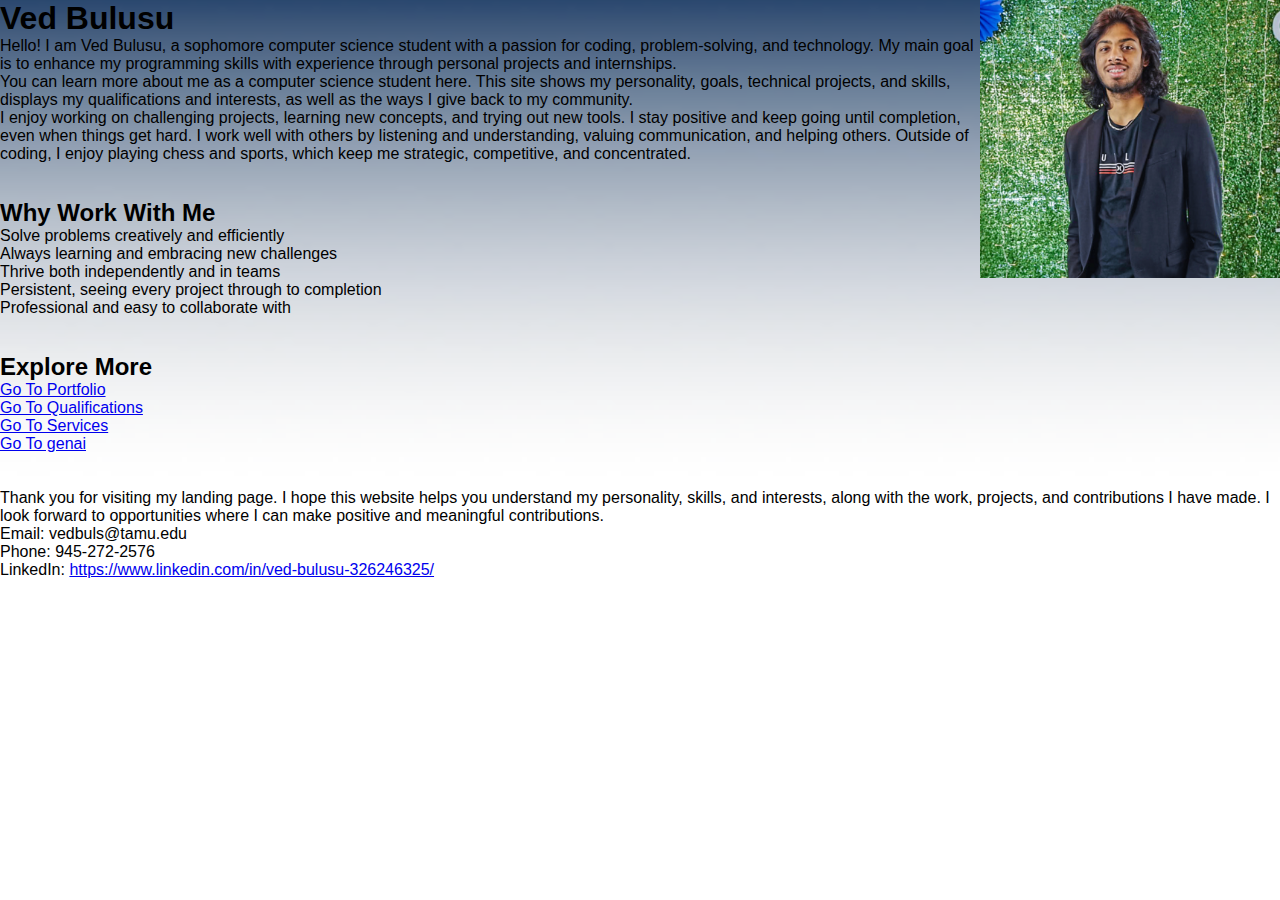
<file: index.html>
<!DOCTYPE html>
<html>
<head>
    <title>Ved Bulusu - Landing Page</title>
    <link rel="stylesheet" type="text/css" href="style.css">
</head>
<body>

<p>
    <img src="Ved.PNG" width="300" alt="Ved's Image" align="right" hspace="20">
</p>

<h1>Ved Bulusu</h1>
<p>Hello! I am Ved Bulusu, a sophomore computer science student with a passion for coding, problem-solving, and technology. My main goal is to enhance my programming skills with experience through personal projects and internships.</p>

<p>You can learn more about me as a computer science student here. This site shows my personality, goals, technical projects, and skills, displays my qualifications and interests, as well as the ways I give back to my community.</p>

<p>I enjoy working on challenging projects, learning new concepts, and trying out new tools. I stay positive and keep going until completion, even when things get hard. I work well with others by listening and understanding, valuing communication, and helping others. Outside of coding, I enjoy playing chess and sports, which keep me strategic, competitive, and concentrated.</p>

<br><br>

<h2>Why Work With Me</h2>
<ul>
    <li>Solve problems creatively and efficiently</li>
    <li>Always learning and embracing new challenges</li>
    <li>Thrive both independently and in teams</li>
    <li>Persistent, seeing every project through to completion</li>
    <li>Professional and easy to collaborate with</li>
</ul>

<br><br>

<h2>Explore More</h2>
<ul>
    <li><a href="portfolio.html">Go To Portfolio</a></li>
    <li><a href="Qualifications.html">Go To Qualifications</a></li>
    <li><a href="services.html">Go To Services</a></li>
    <li><a href="genai.html">Go To genai</a></li>

</ul>

<br><br>

<p>Thank you for visiting my landing page. I hope this website helps you understand my personality, skills, and interests, along with the work, projects, and contributions I have made. I look forward to opportunities where I can make positive and meaningful contributions.</p>

<p>Email: vedbuls@tamu.edu</p>
<p>Phone: 945-272-2576</p>
<p>LinkedIn: <a href="https://www.linkedin.com/in/ved-bulusu-326246325/" target="_blank">https://www.linkedin.com/in/ved-bulusu-326246325/</a></p>

</body>
</html>
</file>
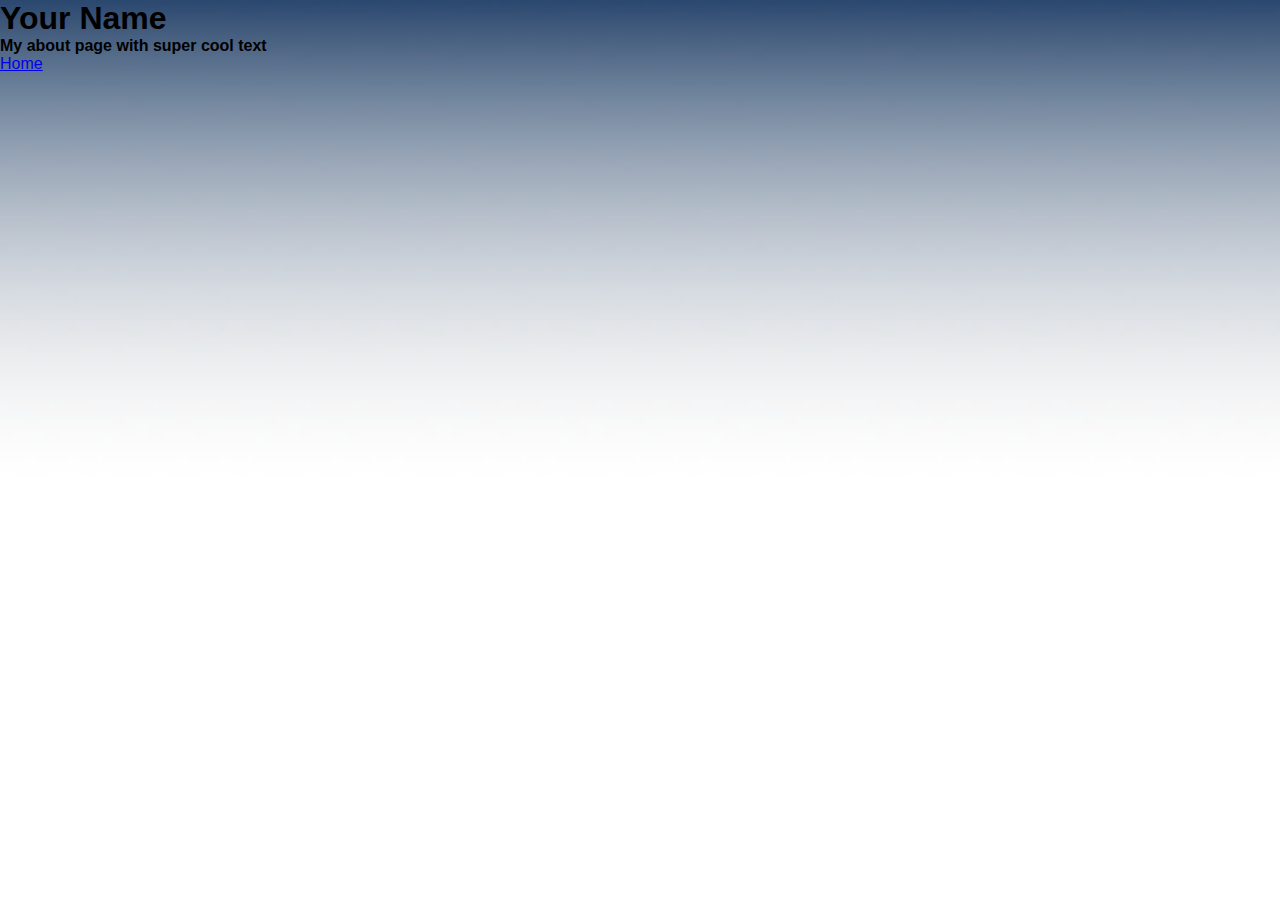
<file: About.html>
<html>
    <head>
   	 <title>About Me</title>
   	 <link rel="stylesheet" type="text/css" href="style.css"></link>
    </head>
    <body>
   	 <h1>Your Name</h1>
   	 <p><strong>My about page with super cool text</strong></p>
   	 <a href="index.html">Home</a>
    </body>
</html>
</file>
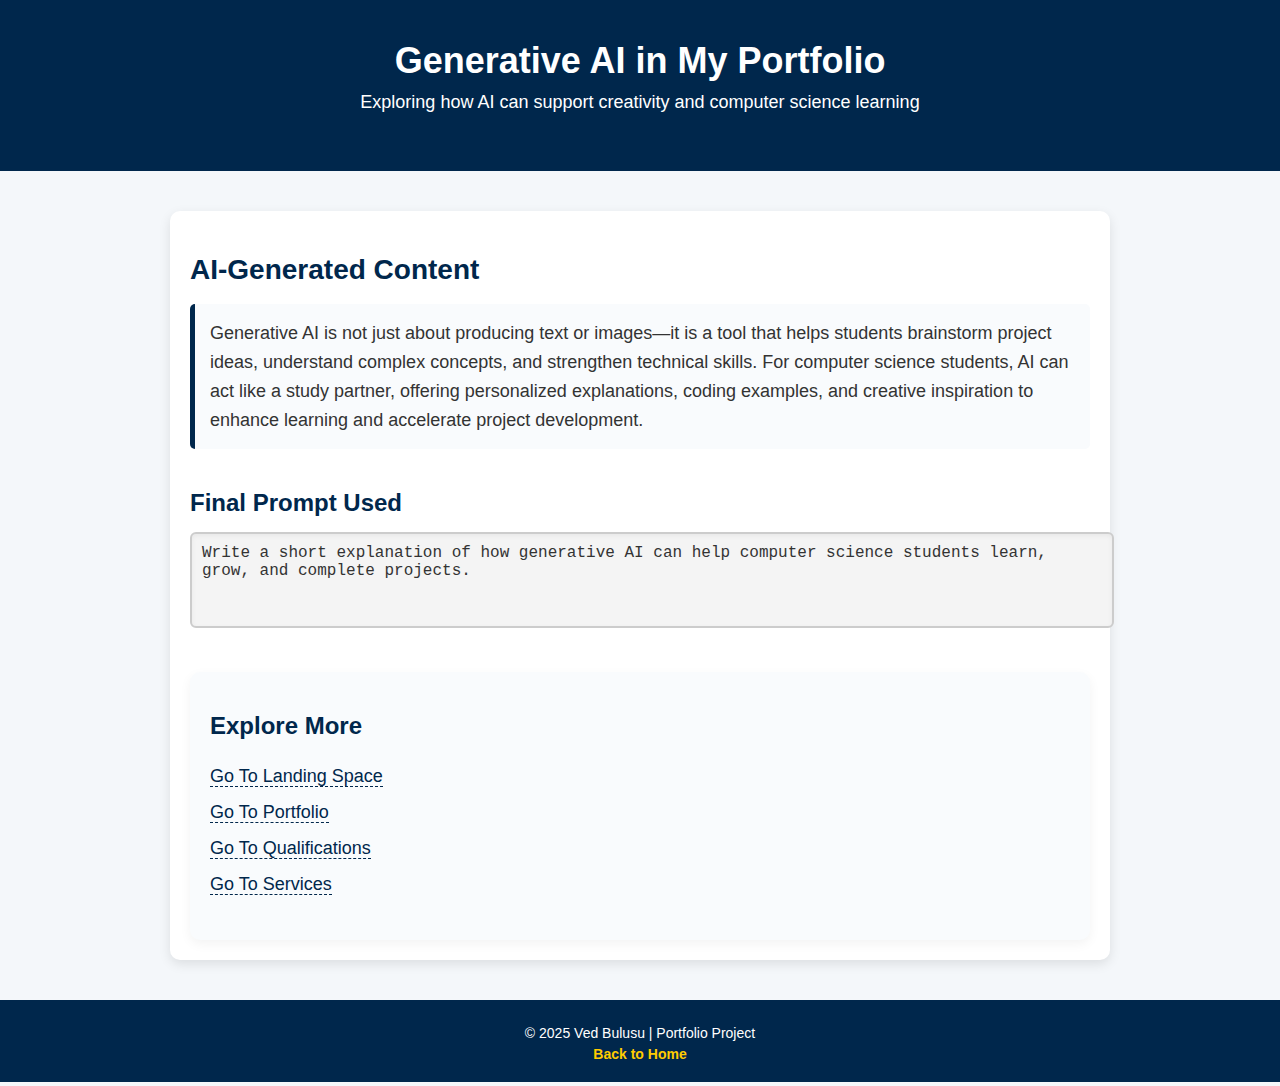
<file: genai.html>
<!DOCTYPE html>
<html>
<head>
    <title>Generative AI Showcase</title>
</head>
<body style="font-family: 'Segoe UI', Tahoma, Geneva, Verdana, sans-serif; margin: 0; padding: 0; background-color: #f4f7fa; color: #333;">

    <!-- Header Section -->
    <div style="background-color: #00274c; color: white; padding: 40px; text-align: center;">
        <h1 style="margin: 0; font-size: 36px;">Generative AI in My Portfolio</h1>
        <p style="font-size: 18px; margin-top: 10px;">Exploring how AI can support creativity and computer science learning</p>
    </div>

    <!-- Main Content -->
    <div style="max-width: 900px; margin: 40px auto; padding: 20px; background-color: white; border-radius: 10px; box-shadow: 0px 4px 12px rgba(0,0,0,0.1);">

        <h2 style="color: #00274c; font-size: 28px; margin-bottom: 15px;">AI-Generated Content</h2>
        <p style="line-height: 1.6; font-size: 18px; background-color: #f9fbfd; padding: 15px; border-left: 5px solid #00274c; border-radius: 5px;">
            Generative AI is not just about producing text or images—it is a tool that helps students brainstorm 
            project ideas, understand complex concepts, and strengthen technical skills. For computer science 
            students, AI can act like a study partner, offering personalized explanations, coding examples, 
            and creative inspiration to enhance learning and accelerate project development.
        </p>

        <h2 style="color: #00274c; font-size: 24px; margin-top: 40px; margin-bottom: 15px;">Final Prompt Used</h2>
        <textarea rows="4" cols="80" readonly
            style="width: 100%; font-size: 16px; padding: 10px; border: 2px solid #ccc; border-radius: 6px; background-color: #f4f4f4; color: #333; resize: none; box-shadow: inset 0px 2px 5px rgba(0,0,0,0.05);">
Write a short explanation of how generative AI can help computer science students learn, grow, and complete projects.
        </textarea>

        <!-- Explore More Section -->
        <div style="margin-top: 40px; padding: 20px; background-color: #f9fbfd; border-radius: 10px; box-shadow: 0px 4px 12px rgba(0,0,0,0.05);">
            <h2 style="color: #00274c; font-size: 24px; margin-bottom: 15px;">Explore More</h2>
            <ul style="list-style-type: none; padding-left: 0; font-size: 18px; line-height: 2;">
                <li><a href="index.html" style="color: #00274c; text-decoration: none; border-bottom: 1px dashed #00274c;">Go To Landing Space</a></li>
                <li><a href="portfolio.html" style="color: #00274c; text-decoration: none; border-bottom: 1px dashed #00274c;">Go To Portfolio</a></li>
                <li><a href="Qualifications.html" style="color: #00274c; text-decoration: none; border-bottom: 1px dashed #00274c;">Go To Qualifications</a></li>
                <li><a href="services.html" style="color: #00274c; text-decoration: none; border-bottom: 1px dashed #00274c;">Go To Services</a></li>
            </ul>
        </div>

    </div>

    <!-- Footer -->
    <div style="text-align: center; padding: 20px; margin-top: 40px; background-color: #00274c; color: white; font-size: 14px;">
        <p style="margin: 5px;">© 2025 Ved Bulusu | Portfolio Project</p>
        <a href="index.html" style="color: #ffcc00; text-decoration: none; font-weight: bold;">Back to Home</a>
    </div>

</body>
</html>
</file>
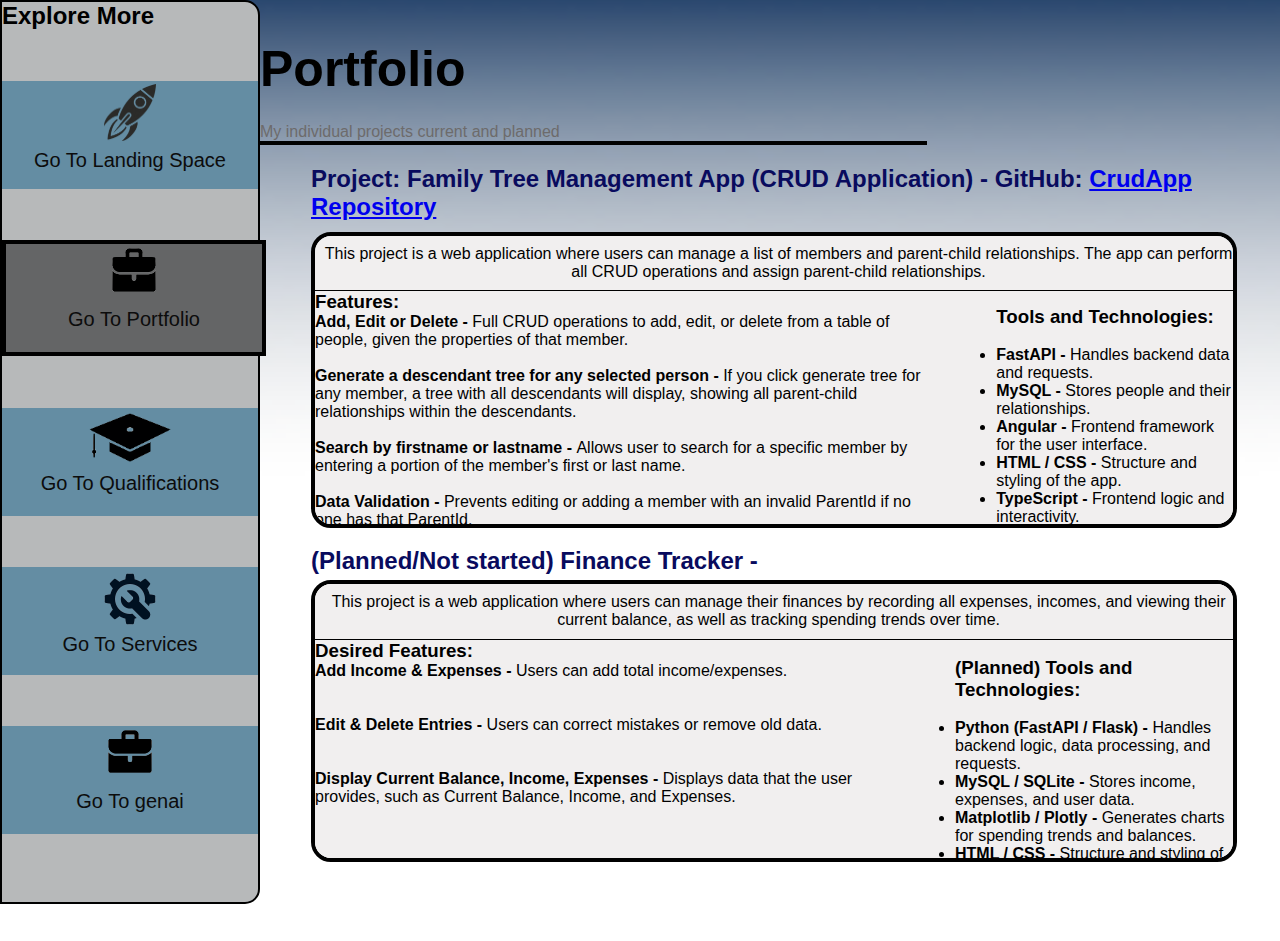
<file: portfolio.html>
<!DOCTYPE html>
<html lang="en">
<head>
    <title>Portfolio</title>
    <link rel="stylesheet" type="text/css" href="style.css">
</head>
<body>

<div class="container">
    <div class="sidebar">
        <h2>Explore More</h2>

        <p class="index">
            <img src="rocket.PNG">
            <a href="index.html">Go To Landing Space</a>
        </p>

        <p style="background-color: rgb(100, 101, 102); border: 4px solid black;" class="portfolio">
            <img src="portfolio.PNG">
            <a href="portfolio.html">Go To Portfolio</a>
        </p>

        <p class="Qualifications">
            <img src="qual.PNG">
            <a href="Qualifications.html">Go To Qualifications</a>
        </p>

        <p class="services">
            <img src="service.png">
            <a href="services.html">Go To Services</a>
        </p>

        <p class="genai">
            <img src="portfolio.PNG">
            <a href="genai.html">Go To genai</a>
        </p>
    </div>

    <div class="main-content">
        <div class="p1">
            <h1 class="header">Portfolio</h1>
            <p class="description">My individual projects current and planned</p>
            <hr class="line">
        </div>

        <div class="Top">
            <h2 class="projtitle01">
                Project: Family Tree Management App (CRUD Application) - 
                GitHub: <a href="https://github.com/vedbulusu/CrudApp" target="_blank">CrudApp Repository</a>
            </h2>
        </div>

        <div class="projects">
            <div class="proj1">
                <div class="project-description">
                    <p>
                        This project is a web application where users can manage a list of members
                        and parent-child relationships. The app can perform all CRUD operations
                        and assign parent-child relationships.
                    </p>
                </div>

                <div class="rest-of-proj">
                    <div class="side1">
                        <h3>Features:</h3>
                        <ul>
                            <li><b>Add, Edit or Delete - </b>Full CRUD operations to add, edit, or delete from a table of people, given the properties of that member.</li>
                            <br>
                            <li><b>Generate a descendant tree for any selected person - </b>If you click generate tree for any member, a tree with all descendants will display, showing all parent-child relationships within the descendants.</li>
                            <br>
                            <li><b>Search by firstname or lastname - </b>Allows user to search for a specific member by entering a portion of the member's first or last name.</li>
                            <br>
                            <li><b>Data Validation - </b>Prevents editing or adding a member with an invalid ParentId if no one has that ParentId.</li>
                            <br>
                            <li><b>Responsive UI - </b>The app, including the descendant tree, updates immediately after an operation made by the user.</li>
                        </ul>
                    </div>

                    <div class="side2">
                        <div class="list">
                            <h3>Tools and Technologies:</h3>
                            <br>
                            <ul>
                                <li><b>FastAPI - </b>Handles backend data and requests.</li>
                                <li><b>MySQL - </b>Stores people and their relationships.</li>
                                <li><b>Angular - </b>Frontend framework for the user interface.</li>
                                <li><b>HTML / CSS - </b>Structure and styling of the app.</li>
                                <li><b>TypeScript - </b>Frontend logic and interactivity.</li>
                            </ul>
                        </div>

                        <br><br>

                        <div class="resource">
                            <h3 class="Resources">Resources:</h3>
                            <a class="r1" href="https://fastapi.tiangolo.com/">FastAPI tutorial</a>
                            <a class="r2" href="https://www.typescriptlang.org/docs/">Typescript tutorial</a>
                        </div>
                    </div>
                </div>
            </div>

            <h2 class="projtitle02">(Planned/Not started) Finance Tracker -</h2>

            <div class="proj2">
                <div class="project-description">
                    <p>
                        This project is a web application where users can manage their finances by
                        recording all expenses, incomes, and viewing their current balance, as well
                        as tracking spending trends over time.
                    </p>
                </div>

                <div class="rest-of-proj">
                    <div class="side1">
                        <h3>Desired Features:</h3>
                        <ul>
                            <li><b>Add Income & Expenses - </b>Users can add total income/expenses.</li>
                            <br><br>
                            <li><b>Edit & Delete Entries - </b>Users can correct mistakes or remove old data.</li>
                            <br><br>
                            <li><b>Display Current Balance, Income, Expenses - </b>Displays data that the user provides, such as Current Balance, Income, and Expenses.</li>
                        </ul>
                    </div>

                    <div class="side2">
                        <div class="list">
                            <h3>(Planned) Tools and Technologies:</h3>
                            <br>
                            <ul>
                                <li><b>Python (FastAPI / Flask) - </b>Handles backend logic, data processing, and requests.</li>
                                <li><b>MySQL / SQLite - </b>Stores income, expenses, and user data.</li>
                                <li><b>Matplotlib / Plotly - </b>Generates charts for spending trends and balances.</li>
                                <li><b>HTML / CSS - </b>Structure and styling of the web app.</li>
                                <li><b>JavaScript (Optional) - </b>Minor frontend interactivity, like form validation.</li>
                            </ul>
                        </div>

                        <br><br>

                        <div class="resource">
                            <h3 class="Resources">Resources:</h3>
                            <a class="r1" href="https://matplotlib.org/stable/tutorials/introductory/pyplot.html">Matplotlib Tutorial</a>
                        </div>
                    </div>
                </div>
            </div>
        </div>

        <!-- rest of your content -->
    </div>
</div>

</body>
</html>
</file>
<file: style.css>
* {
  margin: 0;
  padding: 0;
}

html, body {

  height: 100%;
  width: 100%;
  margin: 0;    
  padding: 0; 
  font-family: sans-serif;
  background-image: url("gradient.PNG");
  background-repeat: no-repeat;
  background-size: cover; 
  background-position: center;
}
.container {
  height: 100%;
  width: 100%;
  display: flex;
  

}

h2 {
  display: inline-block;
}


.sidebar {
  height: 100%;
  width: 20%;
  min-width: 20%;

  margin: 0;    
  padding: 0; 
  background-color: rgb(183, 185, 186);
  border-bottom-right-radius: 15px; 
  border-top-right-radius: 15px; 
  border: 2px solid black;

}

.main-content{

    height: 100%;
    width:80%;
    display: flex;  
    flex-direction: column;
}
  .index{
    display: block;
    height: 12%;
    width: 100%;
    background-color: rgb(100, 141, 163);
    margin-top: 20%;
    overflow: hidden;

  }
.index img{
    width: 20%;
    height : auto;
    display: block;   
    margin: 0 auto;

     margin-top: 1%;

  }
.index a{
    display: block;
    text-align: center;
    text-decoration: none;
    font-family: sans-serif;
    font-size: 20px;
    color: rgb(12, 12, 12);
    margin-top: 3%;



  }

  .portfolio{
    display: block;
    height: 12%;
    width: 100%;
    background-color: rgb(100, 141, 163);
    margin-top: 20%;
    overflow: hidden;

  }
.portfolio img{
    width: 20%;
    height : auto;
    display: block;   
    margin: 0 auto;

  }
.portfolio a{
    display: block;
    text-align: center;
    text-decoration: none;
    font-family: sans-serif;
    font-size: 20px;
    color: rgb(12, 12, 12);

    margin-top: 5%;


  }

.Qualifications{

    display: block;
    height: 12%;
    width: 100%;
    background-color: rgb(100, 141, 163);
    margin-top: 20%;
    overflow: hidden;


  }
.Qualifications img{
    width: 43%;
    height : auto;
    display: block;   
    margin: 0 auto;
    padding-top: 0%;

  }
.Qualifications a{
    display: block;
    text-align: center;
    text-decoration: none;
    font-family: sans-serif;
    font-size: 20px;
    color: rgb(12, 12, 12);
     overflow: hidden;
    margin-top: 2%;


  }

.services{
    display: block;
    height: 12%;
    width: 100%;
    background-color: rgb(100, 141, 163);
    margin-top: 20%;
    overflow: hidden;
    z-index: 10;          

  }
.services img{
    width: 35%;
    height : auto;
    display: block;   
    margin: 0 auto;
    margin-bottom: -9%;
    margin-top: -5%;

  }
.services a{
    display: block;
    text-align: center;
    text-decoration: none;
    font-family: sans-serif;
    font-size: 20px;
    color: rgb(12, 12, 12);
     margin-top: 5%;

    

  }
.genai{
    display: block;
    height: 12%;
    width: 100%;
    background-color: rgb(100, 141, 163);
    margin-top: 20%;
    overflow: hidden;

  }
.genai img{
    width: 20%;
    height : auto;
    display: block;   
    margin: 0 auto;

  }
.genai a{
    display: block;
    text-align: center;
    text-decoration: none;
    font-family: sans-serif;
    font-size: 20px;
    color: rgb(12, 12, 12);
     margin-top: 5%;

    

  }
.part1{
    min-height: 20%;
    width:100%;
    display: flex ;
    flex-direction: column;
    align-items: center;
    justify-content: space-between;

}
.header{
    font-family: sans-serif;
    padding-top: 40px;
    font-size: 50px;

}
.description{
    color: rgb(109, 107, 107);
    font-family: sans-serif;
    padding-top: 25px;

}
.line{
    border: 2px solid black;
    width: 65%; 
}

.part2{
    flex: 1;
    overflow-y: auto;
    display :flex;
    align-items: flex-start;

}


.aboutme{
    font-size:16px;
    width: 35%;
    min-height: 91%;
    margin-left: 10%;
    margin-top: 1.3%;

    display: flex;
    flex-direction: column; 
    align-items: center;
    border-radius: 12px; 
}


.aboutme h2{
    padding-top: 2%;
    font-size:40px;

}
.aboutme * {
    margin-top: -7%;
    padding-left: 5%;
    padding-right: 5%;

}

.ved{
    padding-top: 5%;
    width : 50%;
    border-radius:50%;
}
.img-and-whywork{
    width: 45%;
    min-height:95%;
    display: flex;
    flex-direction: column;
    align-items: center;

}
.list{
      padding-left: 20%;  
    padding-top: 5%;

}


.project1{
    height:100%;
}
.part3{
    min-height :12%;
    
    display: flex ;
    flex-direction: column;
    align-items: center;
    justify-content: space-between;
    }

.line2{

    border: 2px solid black;
    width: 65%; 
}

.message{
    width: 65%; 

    padding-bottom: 0px;
    text-align: center;
    font-size: small;
    color:grey


}

.info{
    padding-bottom: 0px;
    height: 100%;

    width: 100%;
    display: flex ;
    flex-direction: row;
    justify-content: space-between;
    align-items: end;

}
.email{
    text-align: center;
    padding-left: 50px;

}
.phone{
    text-align: center;

}
.linkedin{
    text-align: center;
    padding-right: 50px;


}
.info img{
    width: 30px;
    
}
.info p{
    
    margin-top: 1px;
}
.projects{
    height: 80%; 
    flex: 1;



}
.proj1{
    height: 40%;

    width: 90%;
    background-color: rgb(241, 239, 239);
    margin-left: 5%;
    border-radius: 20px;
    margin-bottom: 2.7%;
    overflow-y: auto;
    margin-top: 1%;
    border: 4px solid black;



}
.proj2{
    height: 38%;

    width: 90%;
    background-color: rgb(241, 239, 239);
    margin-left: 5%;
    border-radius: 20px;
    margin-top: 0.5%;
    overflow-y: auto;
    border: 4px solid black;


    




}
.projtitle01{
    margin-left: 5%;
    margin-top: 2%;
    color: rgb(9, 11, 94);  
 
}
.projtitle02{
    margin-left: 5%;
    margin-top: -2%;
    color: rgb(9, 11, 94);  


}
.project-description{
    height:auto;
    text-align: center;
    margin-top: 1%;
    padding-bottom: 1%;
     padding-left: 1%;

    border-bottom: 1px solid black;

}

.rest-of-proj{
    display: flex;
    height: 77%;



}
.features{  
    flex: 1; 
     width:50%;
     align-self: stretch; 
    font-size:10px;
    padding-left: 1%;
    padding-right: 1%;
    padding-top: 1%;

    border-right: 1px solid black;
    box-sizing: border-box;
    list-style-position: inside;

}
.tools{  
        height: 100%;
    padding-top: 1%;

     width:50%;
    font-size:10px;
    padding-left:1%;
    padding-right: 1%;
    padding-bottom: 5%;

    box-sizing: border-box;
    list-style-position: inside;



}

.global-career{
     width: 99%;
     margin-left: 1%;
    height:33%;
    display: flex;
    overflow-y: auto;
    border-bottom: 2px solid lightgrey;


}

.brazosspot{
     width: 99%;
     margin-left: 1%;
    height:33%;
    display: flex;
    overflow-y: auto;
    border-bottom: 2px solid lightgrey;


}


.resource{
    height: 40%;
    display:flex;
    gap: 20px;
    

}
.Resources{
    margin-left: 4%;

    margin-top: 3%;

}
.r1{
    display: inline-block;

    width: 35%;
    height: 55%;

    background-color: rgb(61, 63, 159);  
    color: white;
    text-decoration: none;

    border-radius: 10px;
    display: flex;  
    justify-content: center;    
    align-items: center;  
    font-size: large;
    border: 2px solid black;


}
.r2{
    display: inline-block;

    width: 35%;
    height: 55%;

    background-color: rgb(61, 63, 159);  
    color: white;
    text-decoration: none;

    border-radius: 10px;
    display: flex;  
    justify-content: center;    
    align-items: center;  
    font-size: large;
    border: 2px solid black;


}

.features h3 {
    font-size: 20px;  
}
.tools h3{
        font-size: 20px; 

}
.internship{
    width: 99%;
    margin-left: 1%;
    height:33%;
    display: flex;
    overflow-y: auto;
    border-bottom: 2px solid lightgrey;

}
.templespot{
    width: 99%;
    margin-left: 1%;
    height:33%;
    display: flex;
    overflow-y: auto;
    border-bottom: 2px solid lightgrey;

}



.intern-image{
    margin-top: -2%;
    width:90%;
    height: fit-content;
    display: flex;
    flex-direction: column;

}
.intern-image img{
    width: 100%;
    

}
.intern-image a{
    margin-top: -20%;
    display: flex;
    justify-content: center;
    align-items: center;
    background-color: rgb(61, 63, 159);  
    width:70%;
    height: 50px;
    margin-left: 7.5%;
    color: white;
    text-decoration: none;
    border-radius: 10px;
    border: 2px solid black;


    

}



.gca-image{
    margin-top: -2%;
    width:20%;
    height: fit-content;
    display: flex;
    flex-direction: column;
    

}

.gcaexplain{
        width:45%;

    

}
.gca-image img{
    margin-top: 20%;
    margin-bottom: 9%;

    width: 50%;
    margin-left: 20%;

}


    


.button1{
    display: flex;
    justify-content: center;
    align-items: center;
    background-color: rgb(61, 63, 159);  
    width:70%;
    height: 50px;
    margin-left: 7.5%;
    color: white;
    text-decoration: none;
    border-radius: 10px;
    border: 2px solid black;


    

}

.badge1{
    display: flex;
    justify-content: center;
    align-items: center;
    background-color: rgb(61, 63, 159);  
    width:70%;
    height: 50px;
    color: white;
    text-decoration: none;
    border-radius: 10px;
    border: 2px solid black;


    

}
.badge2{
    display: flex;
    justify-content: center;
    align-items: center;
    background-color: rgb(61, 63, 159);  
    width:70%;
    height: 50px;
    color: white;
    text-decoration: none;
    border-radius: 10px;
    border: 2px solid black;



    

}
.links{
    display:flex;
}

.badges{
    width:30%;
    padding-top: 2%;
    text-align: center;
    display: flex;
    flex-direction: column;
    gap:20px;
}
.gcaexplain{
    padding-left: 2%;

}

.skills-and-interest{
    width: 100%;
    height:33%;
    display: flex;

}



.qualifications-services-part2 {
    width: 100%;
    height : 80%;
    


}

.skills{
    width: 40%;
    margin-left: 5% ;
}
.interest{
    width: 40%;
    margin-left: 10% ;
}

.temple-image{
    margin-top: 4%;
    width:50%;
    height: fit-content;
    display: flex;
    flex-direction: column;
    gap: 5px;
    margin-left: -3%;

}
.temple-image img{
    width:40%;

    margin-top: -12%;
    margin-left: 20%;


}
.brazos-image{
    margin-top: 4%;
    width:35%;
    height: fit-content;
    display: flex;
    flex-direction: column;
    gap: 5px;
    margin-left: 0%;
    margin-right: -1%;


}
.brazos-image img{
    width: 34%;

    margin-top: -10%;

    margin-left: 16%;


}
.brazos-image a{
    margin-top: 1%;
    display: flex;
    justify-content: center;
    align-items: center;
    background-color: rgb(61, 63, 159);  
    width:50%;
    height: 50px;
    margin-left: 8%;
    color: white;
    text-decoration: none;
    border-radius: 10px;
    border: 2px solid black;


    

}



.temple-image a{
    margin-top: 1%;
    display: flex;
    justify-content: center;
    align-items: center;
    background-color: rgb(61, 63, 159);  
    width:50%;
    height: 50px;
    margin-left: 15.5%;
    color: white;
    text-decoration: none;
    border-radius: 10px;
    border: 2px solid black;


    

}
.basketball{
    font-size: large;
    height:33%;
    display: flex;
    flex-direction: column;
    justify-content: center;
    align-items: center;
}
.project2{
    height:105%;
    margin-top: -27%;
}
.switch{
    position:absolute;
    left: 93%;
    top: 2.5%;
    width:3%;
    height: 5%;
    border: 2px solid black;     
     border-radius: 50%; 
     background-color: darkblue;

}

.drive{
    margin-top: -1%;
    width: 100%;
    height:350px;
}
.resume-embed{
    margin-top: 2%;

    padding-left: 5%;
    padding-right: 5%;

    text-align: center;
}
</file>
